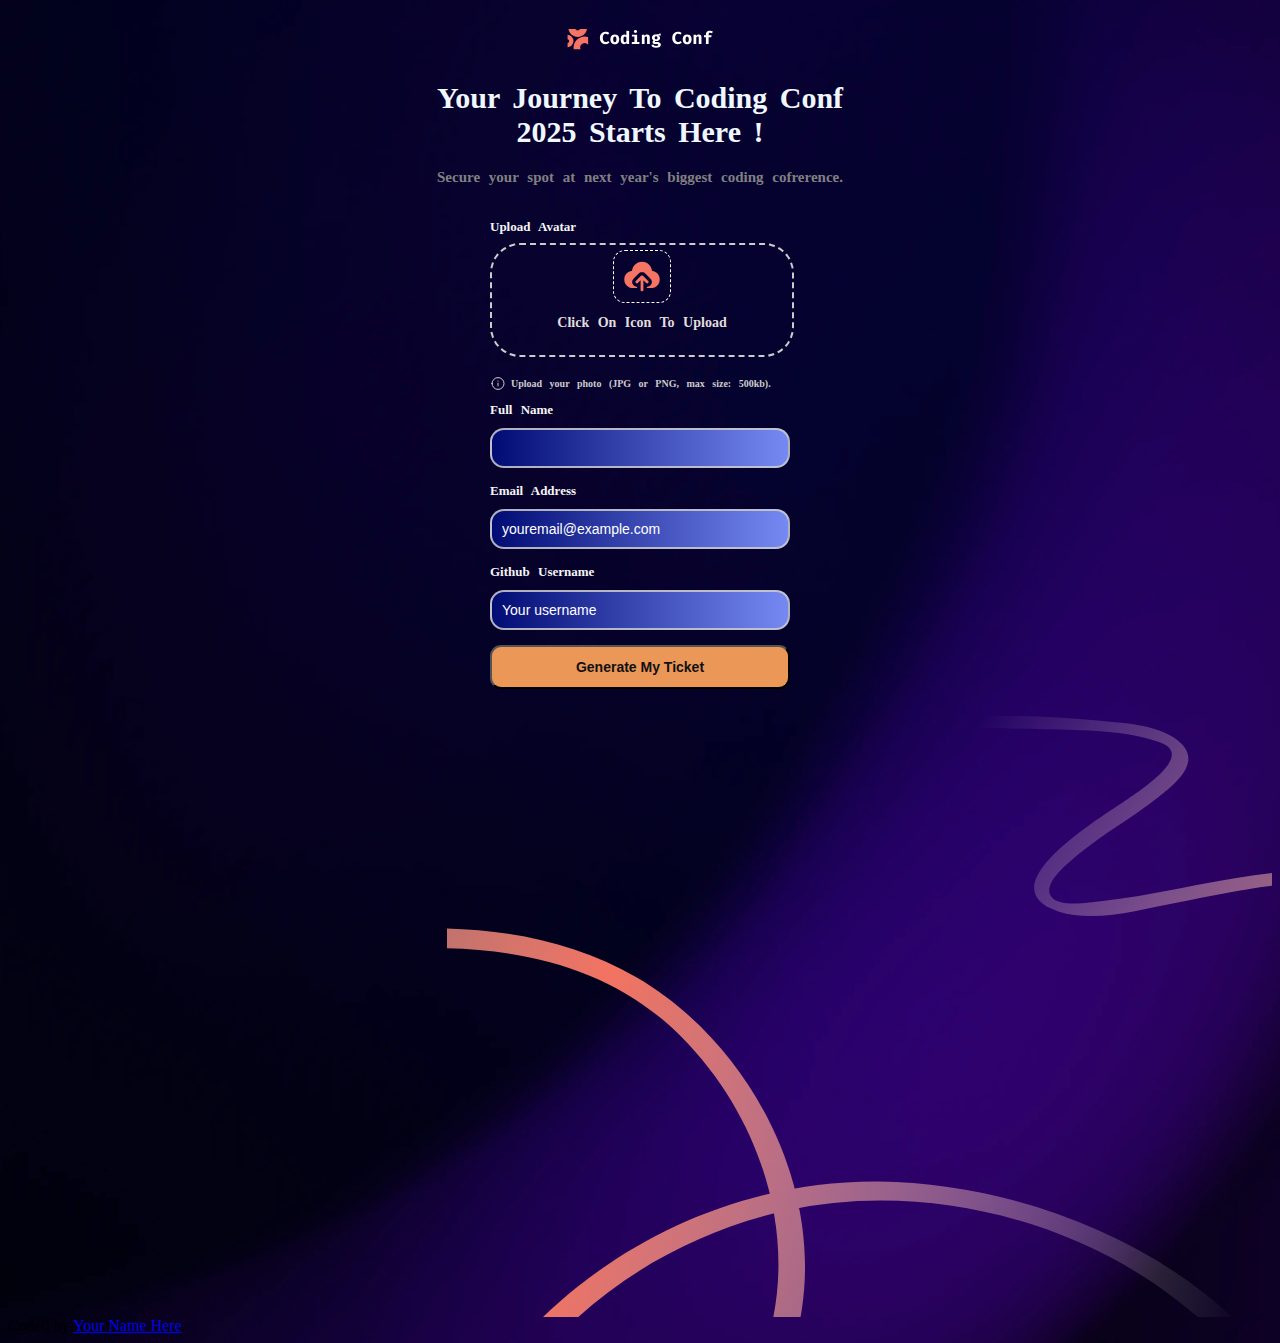
<file: index.html>
<!DOCTYPE html>
<html lang="en">
<head>
  <meta charset="UTF-8">
  <meta name="viewport" content="width=device-width, initial-scale=1.0"> <!-- displays site properly based on user's device -->
  <link rel="icon" type="image/png" sizes="32x32" href="./assets/images/favicon-32x32.png">
  <title>Frontend Mentor | Conference ticket generator</title>
  <link rel="stylesheet" href="style.css" type="text/css">

</head>
<body>
    <div class="header">
      <a href="\"><img class="lg" src="assets/images/logo-full.svg"></a>
      <h1><strong>Your Journey To Coding Conf<br> 2025 Starts Here !</strong></h1>
      <h2>Secure your spot at next year's biggest coding cofrerence.</h2>

      <form id="myForm"  method="POST" enctype="multipart/form-data">
        <label for="file-upload">Upload Avatar</label>
        <div class="input-container">
          <img src="assets/images/icon-upload.svg" alt="Upload Icon" id="upload-icon" class="upload-icon" />
          <h3 class='tagup'> Click On Icon To Upload</h3>

          <input type="file" id="file-upload" name="photo" accept="image/*" style="display: none;">
          <div class="buttons-container">
            <button id="remove-btn" class="hidden">Remove Image</button>
            <button id="change-btn" class="hidden">Change Image</button>
          </div>
        </div>
        <div id="fileError" class="error-message" style="display: none;">
          Please upload a PNG or JPG file that is less than 500KB.
        </div>
        <div class="image-request">
          <img src="assets/images/icon-info.svg">
          <h4> Upload your photo (JPG or PNG, max size: 500kb).</h4>
        </div>
        <label for="name"> Full Name</label>
        <input type="text" id="name" aria-describedby="nameHint nameError" >
        <small id="name-hint" hidden>Please enter your full name.</small>
        <div id="nameError"  aria-live="assertive" class="error-message" style="display:none;">
          Full name is required.
        </div>

        <label for="email"> Email Address </label>
        <input type="Email" placeholder="youremail@example.com" id="email" aria-describedby="emailHint emsilError">
        <small id="email-hint" hidden>Please enter a valid email address (e.g., example@example.com).</small>
        <div id="emailError"  aria-live="assertive" class="error-message" style="display:none;">
          Please enter a valid email address.
        </div>

        <label for="user"> Github Username</label>
        <input type="text" placeholder='Your username' id='user'aria-describedby="usernameHint usernameError">
        <small id="usernameHint" hidden>Please enter your GitHub username (e.g., ZVM7).</small>
        <div id="usernameError" aria-live="assertive" class="error-message"style="display:none;" >
          GitHub username is required.
        </div>
        
        <input type="submit"  value="Generate My Ticket">
      </form>
    </div>
    <div class="logo">
      <img src="assets\images\pattern-squiggly-line-top.svg">
      <img src="assets/images/pattern-squiggly-line-bottom-desktop.svg">
    </div>

  <div class="attribution">
    Coded by <a href="https://www.frontendmentor.io/profile/ZVM7">Your Name Here</a>.
  </div>
  <script src="script.js" defer></script>

</body>
</html>
</file>
<file: style.css>
body {
        background-image:url('assets/images/background-desktop.png');
        background-size: cover;
        background-position: center;
    }

    .header {
        text-align: center;
        margin-top: 24px;
    }
    .lg {
        transform: scale(0.7);  
    }

    .header,h1 {
        color:aliceblue;
        font-size: 30px;
        font-weight: 400px;
        word-spacing: 5px;
    }

    h2 {
        font-size: 15px;
        color: gray;
    }

    .logo {
        display:flex;
        flex-direction: column;
        align-items: flex-end;
    }

    .logo:last-child {
        display: flex;
        justify-content: flex-start;
    }
    form {
        max-width: 300px;       
        margin: 0 auto;            
        padding: 20px;             
    }
    
    form label {
        display: block;            
        margin-bottom: 8px;   
        font-size: 13px; 
        text-align: left;    
        color:whitesmoke;
        font-weight: bold;        
    }
    
    form input[type="text"], 
    form input[type="email"] {
        width: 100%;
        padding: 10px;             
        margin-bottom: 15px;       
        border: 2px solid #ccccccdb;    
        border-radius: 14px;       
        font-size: 14px; 
        color: rgb(255, 255, 255);
        background: linear-gradient(to right, #010b74, #7689f3);
        box-sizing: border-box;
        
    }

    input::placeholder {
        color: #ffffff; 
    }
    form input, form button {
        pointer-events: auto; /* Enable interactions for form elements but still allow only keyboard */
    }

    form input[type="submit"] {
        width: 100%;               
        padding: 12px;             
        background-color: #ea9758; 
        color: rgb(19, 16, 16);
        font-weight: bold;             
        border-radius: 11px;        
        font-size: 14px;           
    }
    .error-message {
        display: none; 
        color: red;
        font-weight: bold;
        font-size: 20px;
    }
    
    .input-container {
        position: relative;
        width: 300px;  
        height: 110px; 
        border: 2px dashed #ccc;
        border-radius: 30px;
        display: flex;
        justify-content: center;
        align-items: center;
        margin-bottom: 30px;
    }
    
    .upload-icon {
        margin-top : -45px;
        width: 50px;
        height: 45px;
        border-radius: 12px;
        border: 1px dashed white;
        margin-bottom: 1px;
        padding: 3px 3px;;
        cursor: pointer;
    }
    
    .buttons-container {
        position: absolute;
        bottom: 10px;
        left: 50%;
        transform: translateX(-50%);
        display: flex;
        gap: 25px;
    }
    
    button {
        padding: 5px 2px;
        background: linear-gradient(to right, #1e3c72, #2a5298); 
        height: 30px;
        width : 122px;
        font-size: 11px;
        color: white;
        border-color: rgb(255, 239, 218);
        border-radius: 9px;
        cursor: pointer;
    }
    
    button.hidden {
        display: none;
    }
    
    h3.tagup {
        font-size: 14px;
        position:absolute;
        margin-top: 60px;
        color: rgb(224, 221, 221);
    } 

    h3.hidden{
        display: none;
    }

    .image-request {
        margin-top: -22px;
        display:flex;
        justify-content: flex-start;
        gap : 5px;
    }

    div.image-request {
        font-size: 10px;
        color: #ccc;
    }


    .congrats-header {
        margin-top: 45px;
        display: flex;
        flex-direction:column;
        justify-content: center;
        align-items: center;
        background-image:url('assets/images/background-desktop.png');
        background-size: cover;
        background-position: center;
    }

    .congrats-header > img {
        width: 155px;
    }

    .gradient-text {
    background-image: linear-gradient(to right, #ff7e5f, #f9efe7); /* Gradient colors */
    color: transparent;
    background-clip: text;
    } 

    .congr-name {
        margin-top: 49px;
        font-size: 46px;   
        font-weight: bold;
        text-align: center;
    }

    .congr-email {
        margin-top: 2px;
        font-size: 17px;
        color: rgb(213, 213, 213);
        text-align: center;
        word-spacing: 7px;
        font-weight: lighter;
        line-height: 23px;  
    }

    .color-email {
        color :#f39146;
    }

    .ticket{
        margin-top: 45px;
        text-align: center;
        position: relative;

    }

    .main-backgr{
        width: 400px;

    }

    .logo-tick {
        position: absolute;
        top: -15px;
        left: 575px;
        width: 170px;
        height: 100px;
    }   
    
    .adres {
        position: absolute;
        left : 615px;
        font-size : 12px;
        bottom: 110px;
        color: #918a8a;
        word-spacing: 5px;
        font-weight: bold;
    }

    #contact-profile {
        display: flex;
        justify-content: center;
        align-items: center;
        margin-bottom: 30px;
        margin-top: -80px;
        margin-left: -135px



    }

    .profile-pic {
        width : 50px;
        height: 50px;
        border-radius:10px ;
        margin-right: 70px;
    }

    .info-content {
        display: flex;
        flex-direction: column;

    }

    .full-name, .prof-email {
        margin: 2px;
    }
    .prof-email {
        justify-content: center;
        margin-left: 10px;
    }

    .full-name {
        font-size: 25px;
        margin-left: -55px;
    }

    .github-logo{
        display: flex;
        justify-content: flex-end;
        width: 5x;  
        height: 15px; 
        margin-top: -19px;
        margin-left : -212px;
    }

    #tic-n{
        display: flex;
        justify-content: center;
        flex-direction: row;
        color: #93908e;
    }

    #tic.n , h5 {
        transform: rotate(90deg);
        letter-spacing:  2px;
        font-size: 17px;
        margin-left: 221px;
        margin-top: -160px;
    }
</file>
